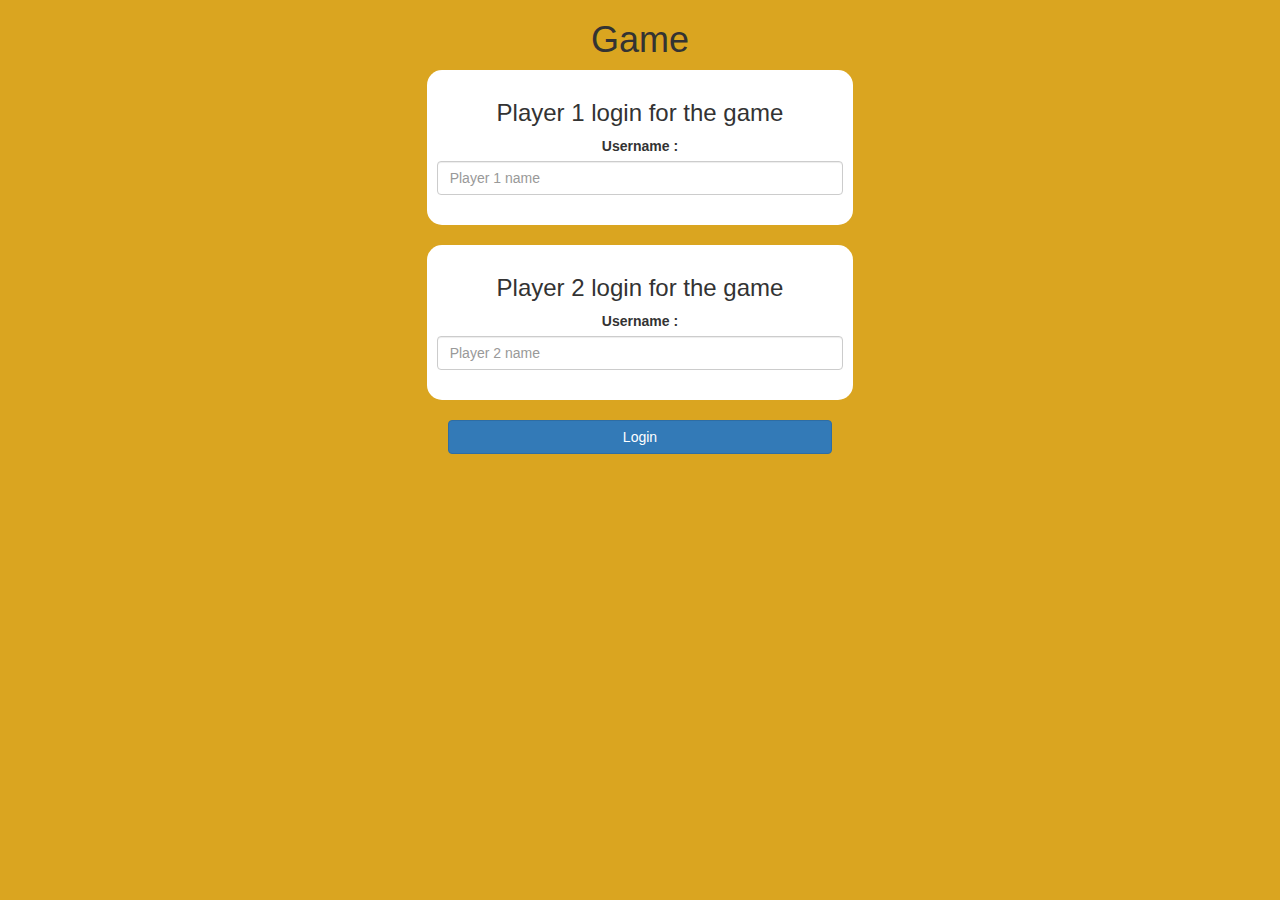
<file: index.html>
<!DOCTYPE html>
<html>
<head>
	<title>Maths Quiz</title>

<meta name="viewport" content="width=device-width, initial-scale=1">
<link rel="stylesheet" href="https://maxcdn.bootstrapcdn.com/bootstrap/3.4.0/css/bootstrap.min.css">
<script src="https://ajax.googleapis.com/ajax/libs/jquery/3.4.1/jquery.min.js"></script>
<script src="https://maxcdn.bootstrapcdn.com/bootstrap/3.4.0/js/bootstrap.min.js"></script>

<link rel="stylesheet" type="text/css" href="style.css">

<script src="game_login.js"></script>
</head>
<body>
	<center>
          <h1>Game</h1>
		  <div class = "col-lg-4 col-sm-8 col-xs-11 login_div1">
			  <h3>Player 1 login for the game</h3>
			  <label>Username : </label>
			  <input type = "text" id = "player1_name_input" class = "form-control" placeholder = "Player 1 name">
			  <br>
		  </div>
		  <br>
		  <div class = "col-lg-4 col-sm-8 col-xs-11 login_div2">
			<h3>Player 2 login for the game</h3>
			<label>Username : </label>
			<input type = "text" id = "player2_name_input" class = "form-control" placeholder = "Player 2 name">
			<br>
		</div>
		<br>
		<button style = "width : 30%" class = "btn btn-primary" onclick="add_user()">Login</button>
	</center>
</body>
</html>
</file>
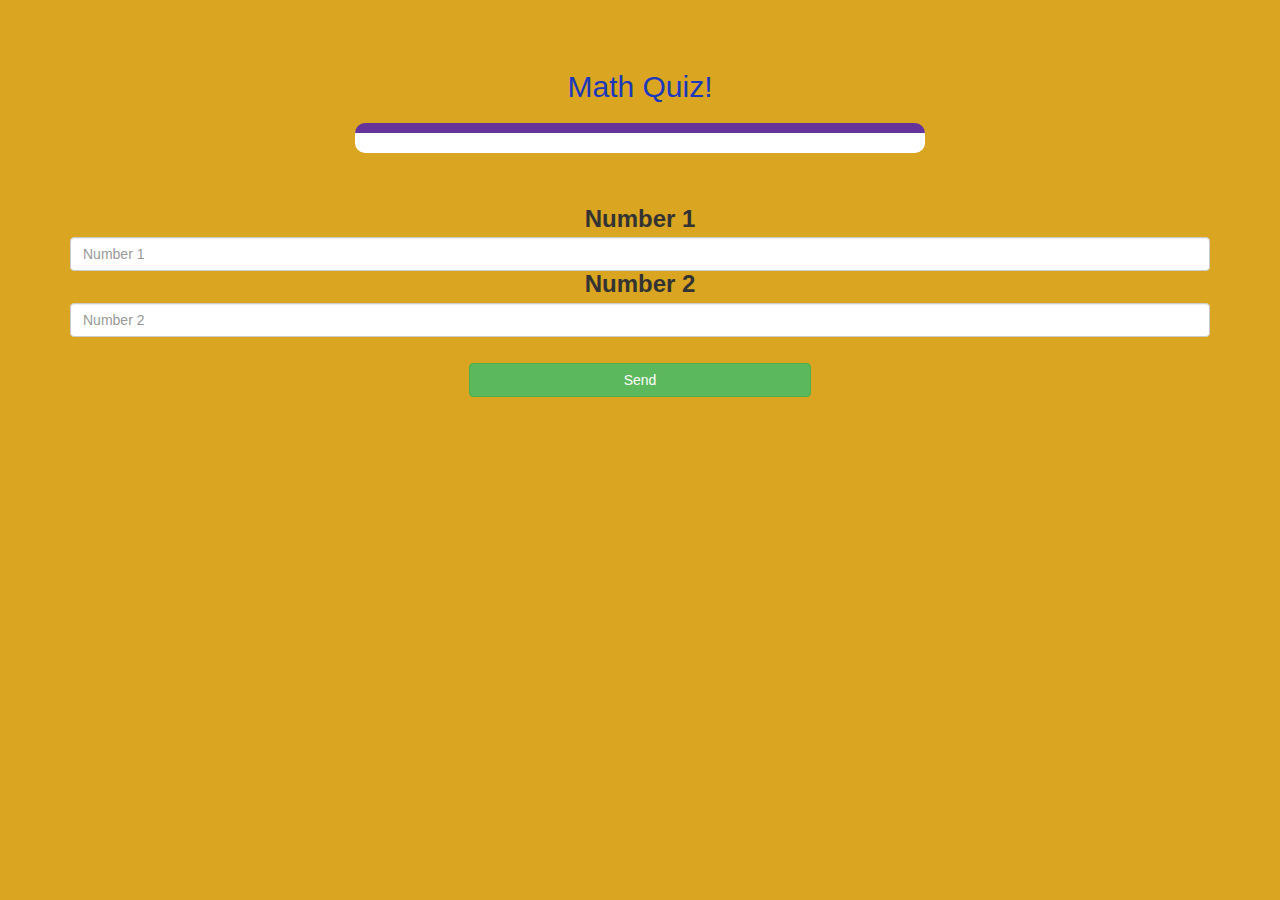
<file: quiz_game_page.html>
<!DOCTYPE html>
<html>
<head>
	<title>Quiz</title>

<meta name="viewport" content="width=device-width, initial-scale=1">
<link rel="stylesheet" href="https://maxcdn.bootstrapcdn.com/bootstrap/3.4.0/css/bootstrap.min.css">
<script src="https://ajax.googleapis.com/ajax/libs/jquery/3.4.1/jquery.min.js"></script>
<script src="https://maxcdn.bootstrapcdn.com/bootstrap/3.4.0/js/bootstrap.min.js"></script>

<link rel="stylesheet" type="text/css" href="style.css">

<script src="game_login.js"></script>
<script src="game.js"></script>
</head>
<body>
	<center>
        <h4 id = "player1_name" ></h4><span id = "player1_score"></span>
        <br>
        <h4 id = "player2_name"></h4><span id = "player2_score"></span>
    
    <div class="container">
        <center>
            <h2 style="color: #1c39bb">Math Quiz!</h2>
            <h3 id = "player_question"><span</h3>
            <h3 id = "player_answer"></h3>
            <div id = "output" class = "col-lg-6"></div>
            <br>
            <br>
      
            <label>Number 1</label>
            <input type = "text" class = "form-control" id = "number1" placeholder = "Number 1">
            <label>Number 2</label>
            <input type = "text" class = "form-control" id = "number2" placeholder = "Number 2">
            <br>
            <button onclick="send()" class="btn btn-success" style="width:30%">Send</button> 
	</center>
</body>
</html>
</file>
<file: style.css>
body
{
	background: goldenrod;
}

	.login_div1 , .login_div2
	{
		background: white;
		padding: 10px;
		float: none;
		border-radius: 15px;
	}


#player1_name , #player2_name
{
	display: inline-block;
	margin-left: 20px;
}
#word
{
	width: 60%;
}
#multiplication_display
{
	letter-spacing: 5px;
}
#output
{
background: white;
border-radius: 10px;
border-top: 10px solid rebeccapurple;
padding: 10px;
float: none;
text-align: left;
}
</file>
